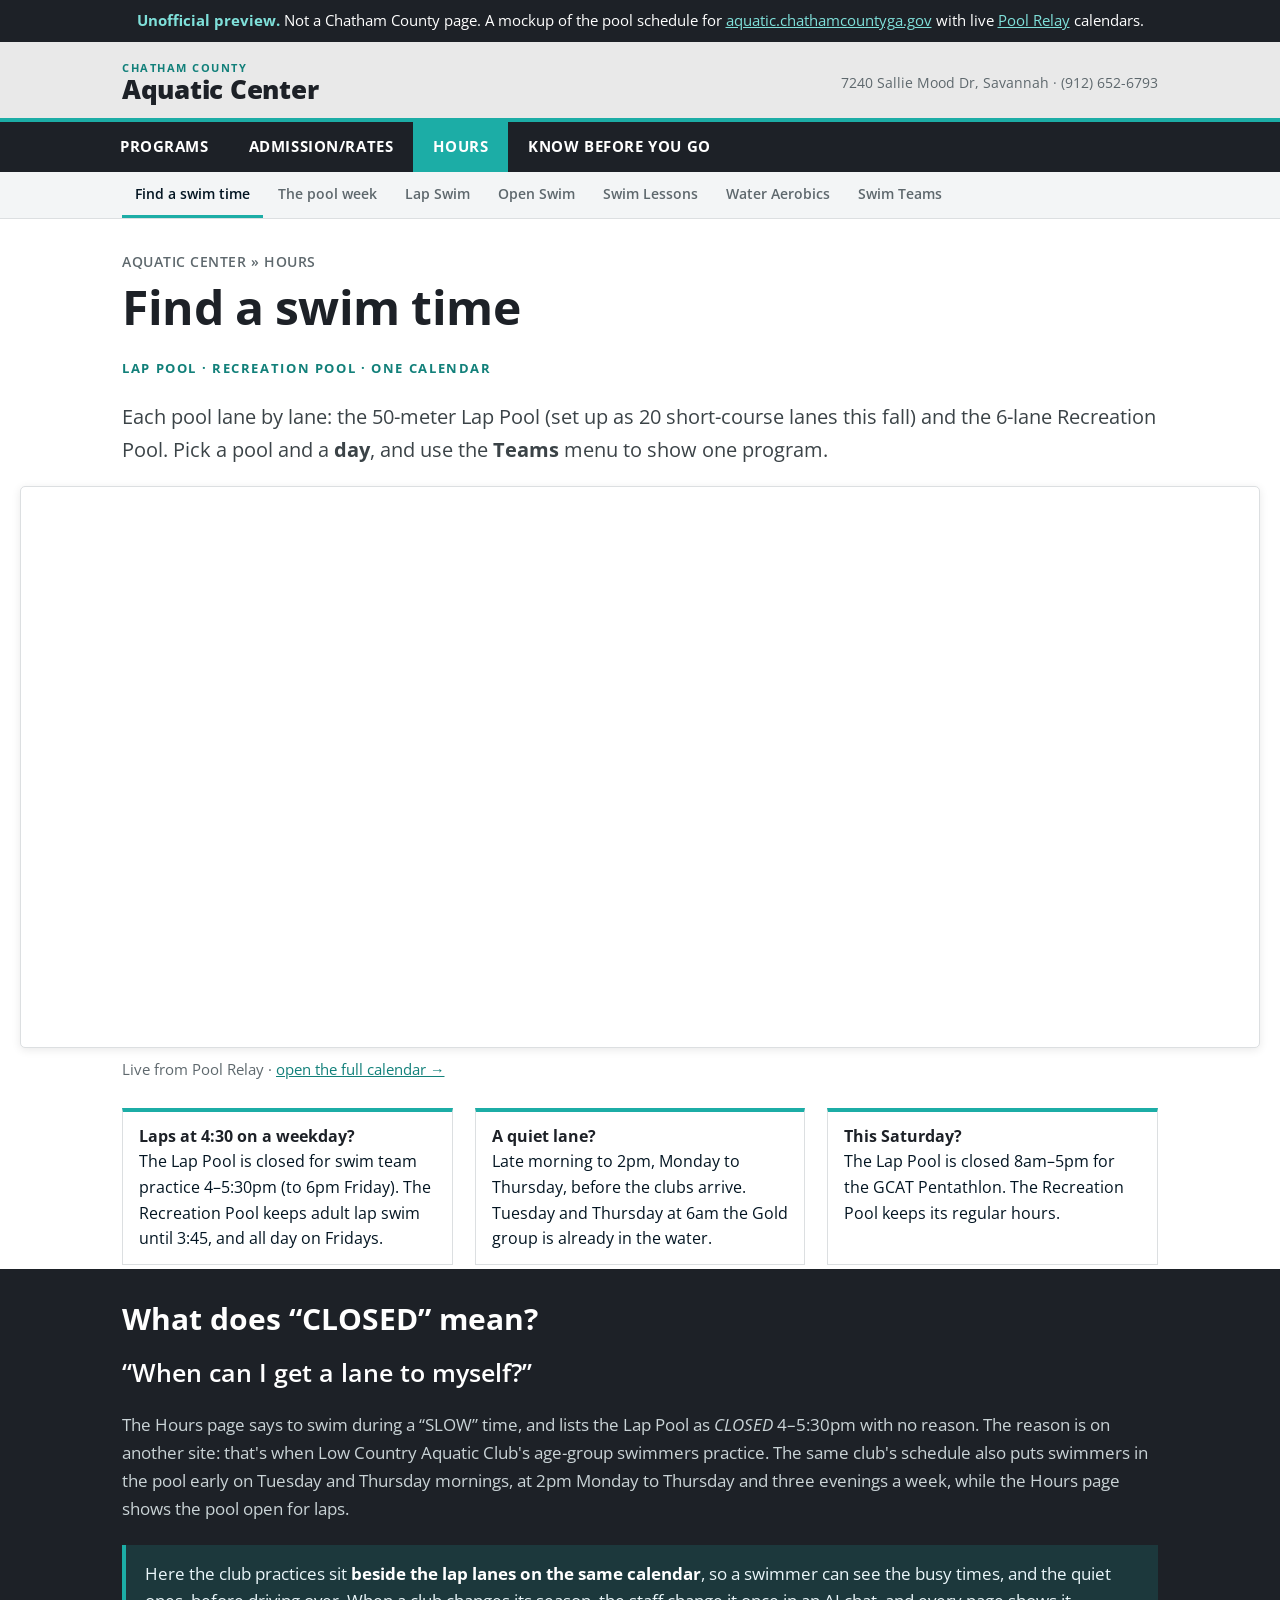
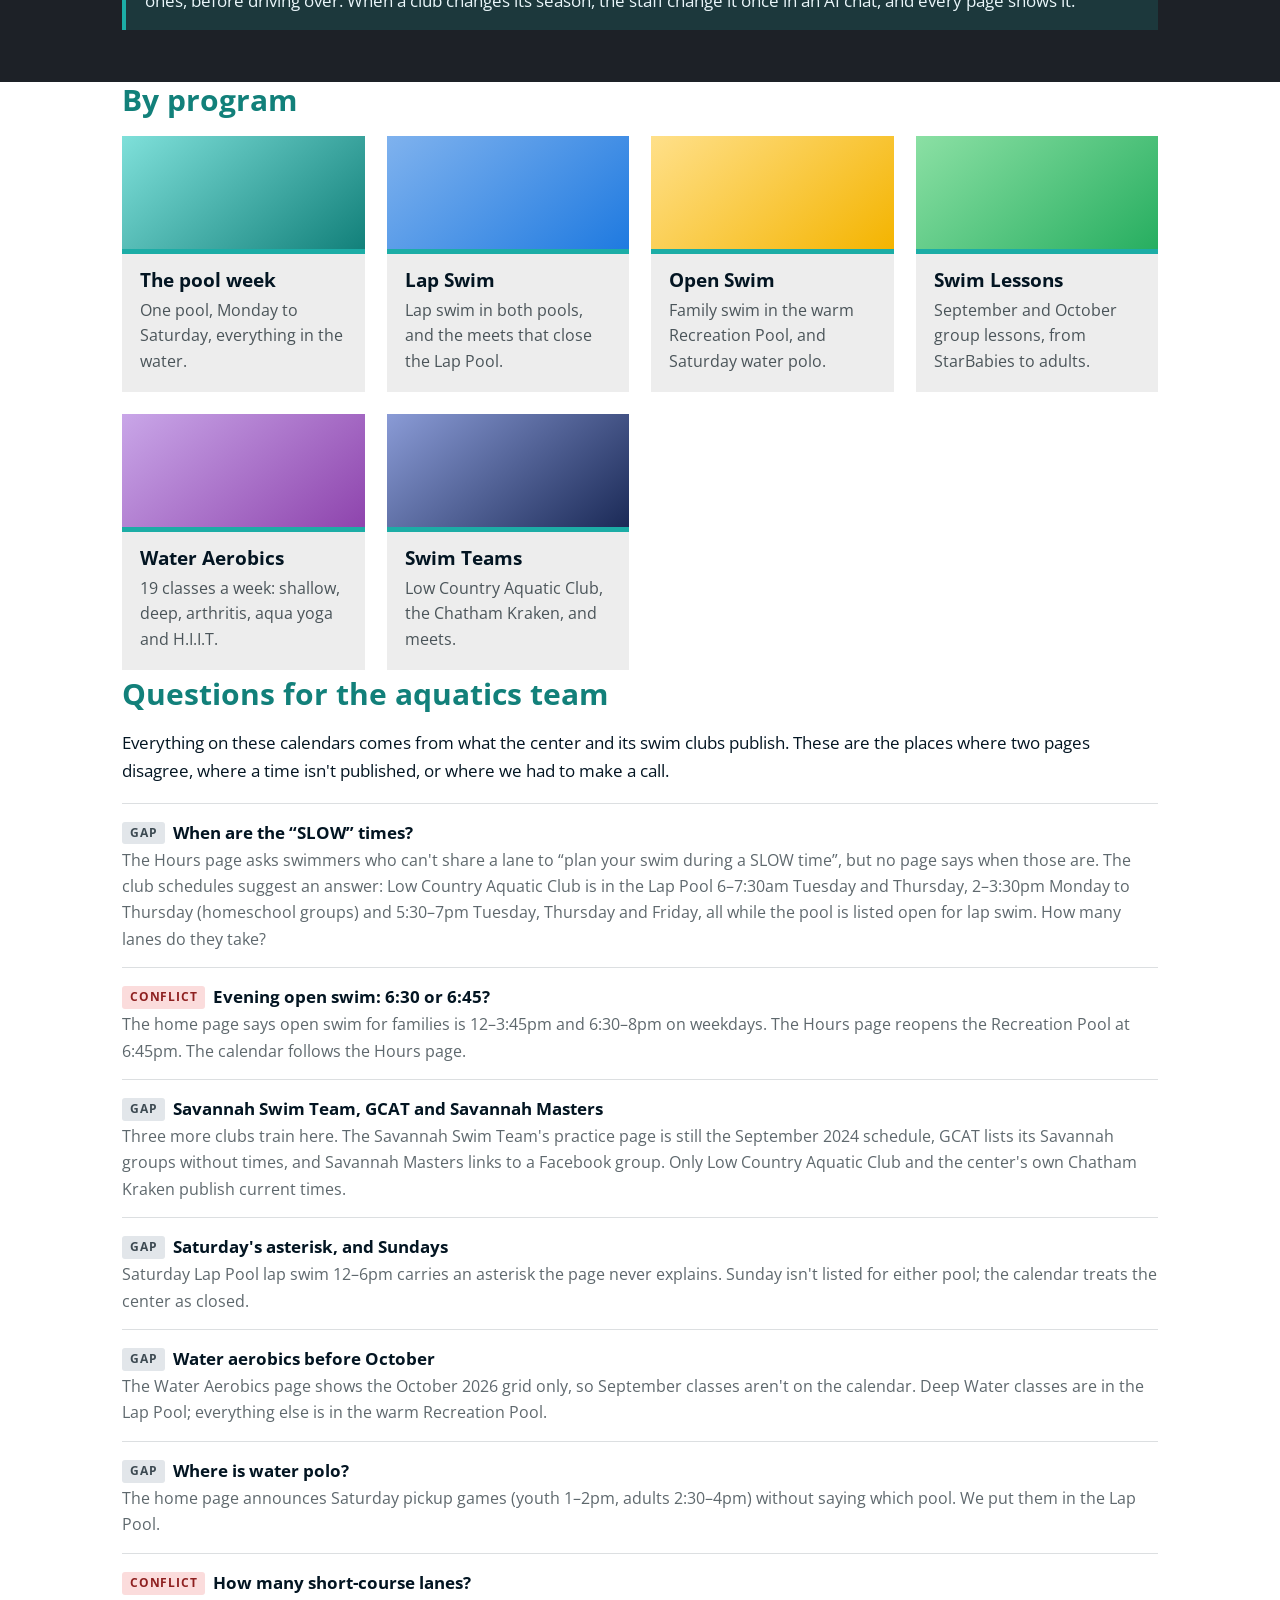
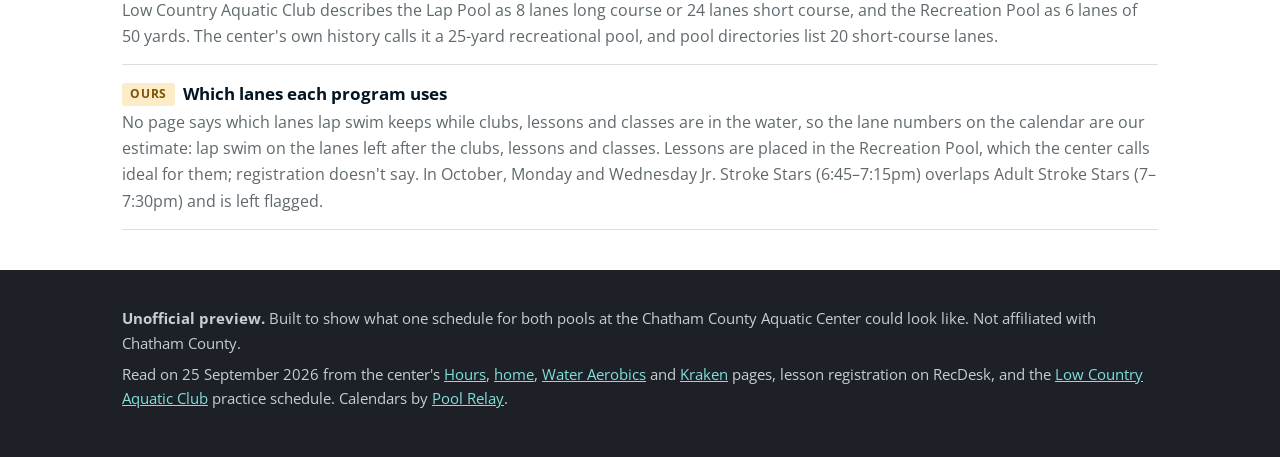
<file: index.html>
<!DOCTYPE html>
<!--
  UNOFFICIAL PREVIEW. Not a Chatham County website.
  Generated by build.py — edit that, not this file.
-->
<html lang="en">
<head>
<meta charset="utf-8">
<meta name="viewport" content="width=device-width, initial-scale=1">
<meta name="robots" content="noindex, nofollow">
<title>Find a swim time — Chatham County Aquatic Center (preview)</title>
<meta name="description" content="Both pools at the Chatham County Aquatic Center on one live calendar.">
<link rel="preconnect" href="https://fonts.googleapis.com">
<link rel="preconnect" href="https://fonts.gstatic.com" crossorigin>
<link href="https://fonts.googleapis.com/css2?family=Open+Sans:wght@400;600;700;800&display=swap" rel="stylesheet">
<link rel="stylesheet" href="style.css">
</head>
<body>

<div class="ribbon">
  <b>Unofficial preview.</b> Not a Chatham County page. A mockup of the pool schedule for
  <a href="https://aquatic.chathamcountyga.gov/" target="_blank" rel="noopener">aquatic.chathamcountyga.gov</a> with live
  <a href="https://www.poolrelay.com" target="_blank" rel="noopener">Pool&nbsp;Relay</a> calendars.
</div>

<header class="brandbar">
  <div class="wrap inner">
    <a class="mark" href="index.html"><span class="city">CHATHAM COUNTY</span>Aquatic Center</a>
    <div class="tel">7240 Sallie Mood Dr, Savannah &middot; (912) 652-6793</div>
  </div>
</header>

<nav class="main">
  <ul>
    <li><a href="https://aquatic.chathamcountyga.gov/Programs/SwimLessonsGroup" target="_blank" rel="noopener">Programs</a></li>
    <li><a href="https://aquatic.chathamcountyga.gov/Resources/AdmissionRates" target="_blank" rel="noopener">Admission/Rates</a></li>
    <li class="on"><a href="index.html">Hours</a></li>
    <li><a href="https://aquatic.chathamcountyga.gov/Resources/KnowBeforeYouGo" target="_blank" rel="noopener">Know Before You Go</a></li>
  </ul>
</nav>

<nav class="sub">
  <ul>
    <li class="on"><a href="index.html">Find a swim time</a></li>
    <li><a href="week.html">The pool week</a></li>
    <li><a href="lap-swim.html">Lap Swim</a></li>
    <li><a href="open-swim.html">Open Swim</a></li>
    <li><a href="swim-lessons.html">Swim Lessons</a></li>
    <li><a href="water-aerobics.html">Water Aerobics</a></li>
    <li><a href="swim-teams.html">Swim Teams</a></li>
  </ul>
</nav>

<section class="wrap hero">
  <div class="crumb">Aquatic Center &raquo; Hours</div>
  <h1>Find a swim time</h1>
  <p class="kicker">Lap Pool &middot; Recreation Pool &middot; one calendar</p>
  <p class="lead">Each pool lane by lane: the 50-meter Lap Pool (set up as 20 short-course lanes this fall)
  and the 6-lane Recreation Pool. Pick a pool and a
  <strong>day</strong>, and use the <strong>Teams</strong> menu to show one program.</p>

  <div class="cal short">
    <iframe width="100%" height="640" src="https://www.poolrelay.com/embed/8WBzX5PfGeJJPSB2chuumL"
            title="Chatham County Aquatic Center — both pools, one day" loading="lazy"></iframe>
  </div>
  <p class="capt">Live from Pool Relay &middot;
    <a href="https://www.poolrelay.com/v/8WBzX5PfGeJJPSB2chuumL" target="_blank" rel="noopener">open the full calendar &rarr;</a>
  </p>


  <div class="try">
    <div><b>Laps at 4:30 on a weekday?</b>The Lap Pool is closed for swim team practice 4&ndash;5:30pm (to
    6pm Friday). The Recreation Pool keeps adult lap swim until 3:45, and all day on Fridays.</div>
    <div><b>A quiet lane?</b>Late morning to 2pm, Monday to Thursday, before the clubs arrive.
    Tuesday and Thursday at 6am the Gold group is already in the water.</div>
    <div><b>This Saturday?</b>The Lap Pool is closed 8am&ndash;5pm for the GCAT Pentathlon. The Recreation
    Pool keeps its regular hours.</div>
  </div>
</section>

<div class="trail">
  <div class="wrap">
    <h2>What does &ldquo;CLOSED&rdquo; mean?</h2>
    <p class="q">&ldquo;When can I get a lane to myself?&rdquo;</p>
    <p>The Hours page says to swim during a &ldquo;SLOW&rdquo; time, and lists the Lap Pool as
    <i>CLOSED</i> 4&ndash;5:30pm with no reason. The reason is on another site: that's when Low Country
    Aquatic Club's age-group swimmers practice. The same club's schedule also puts swimmers in the pool
    early on Tuesday and Thursday mornings, at 2pm Monday to Thursday and three evenings a week, while the
    Hours page shows the pool open for laps.</p>
    <p class="answer">Here the club practices sit <b>beside the lap lanes on the same calendar</b>, so a
    swimmer can see the busy times, and the quiet ones, before driving over. When a club changes its
    season, the staff change it once in an AI chat, and every page shows it.</p>
  </div>
</div>

<section class="wrap">
  <h2>By program</h2>
  <div class="cards">
    <a class="card" href="week.html"><div class="pic loc"></div><div class="body">
      <h3>The pool week</h3><p>One pool, Monday to Saturday, everything in the water.</p></div></a>
    <a class="card" href="lap-swim.html"><div class="pic lap"></div><div class="body">
      <h3>Lap Swim</h3><p>Lap swim in both pools, and the meets that close the Lap Pool.</p></div></a>
    <a class="card" href="open-swim.html"><div class="pic open"></div><div class="body">
      <h3>Open Swim</h3><p>Family swim in the warm Recreation Pool, and Saturday water polo.</p></div></a>
    <a class="card" href="swim-lessons.html"><div class="pic les"></div><div class="body">
      <h3>Swim Lessons</h3><p>September and October group lessons, from StarBabies to adults.</p></div></a>
    <a class="card" href="water-aerobics.html"><div class="pic fit"></div><div class="body">
      <h3>Water Aerobics</h3><p>19 classes a week: shallow, deep, arthritis, aqua yoga and H.I.I.T.</p></div></a>
    <a class="card" href="swim-teams.html"><div class="pic team"></div><div class="body">
      <h3>Swim Teams</h3><p>Low Country Aquatic Club, the Chatham Kraken, and meets.</p></div></a>
  </div>
</section>

<section class="wrap">
  <h2>Questions for the aquatics team</h2>
  <p>Everything on these calendars comes from what the center and its swim clubs publish. These are the
  places where two pages disagree, where a time isn't published, or where we had to make a call.</p>

  <ul class="qa">
    <li>
      <div class="q"><span class="tag gap">Gap</span>When are the &ldquo;SLOW&rdquo; times?</div>
      <div class="a">The Hours page asks swimmers who can't share a lane to &ldquo;plan your swim during a
      SLOW time&rdquo;, but no page says when those are. The club schedules suggest an answer: Low Country
      Aquatic Club is in the Lap Pool 6&ndash;7:30am Tuesday and Thursday, 2&ndash;3:30pm Monday to Thursday
      (homeschool groups) and 5:30&ndash;7pm Tuesday, Thursday and Friday, all while the pool is listed open
      for lap swim. How many lanes do they take?</div>
    </li>
    <li>
      <div class="q"><span class="tag clash">Conflict</span>Evening open swim: 6:30 or 6:45?</div>
      <div class="a">The home page says open swim for families is 12&ndash;3:45pm and 6:30&ndash;8pm on
      weekdays. The Hours page reopens the Recreation Pool at 6:45pm. The calendar follows the Hours page.</div>
    </li>
    <li>
      <div class="q"><span class="tag gap">Gap</span>Savannah Swim Team, GCAT and Savannah Masters</div>
      <div class="a">Three more clubs train here. The Savannah Swim Team's practice page is still the
      September 2024 schedule, GCAT lists its Savannah groups without times, and Savannah Masters links to
      a Facebook group. Only Low Country Aquatic Club and the center's own Chatham Kraken publish current
      times.</div>
    </li>
    <li>
      <div class="q"><span class="tag gap">Gap</span>Saturday's asterisk, and Sundays</div>
      <div class="a">Saturday Lap Pool lap swim 12&ndash;6pm carries an asterisk the page never explains.
      Sunday isn't listed for either pool; the calendar treats the center as closed.</div>
    </li>
    <li>
      <div class="q"><span class="tag gap">Gap</span>Water aerobics before October</div>
      <div class="a">The Water Aerobics page shows the October 2026 grid only, so September classes aren't on
      the calendar. Deep Water classes are in the Lap Pool; everything else is in the warm Recreation Pool.</div>
    </li>
    <li>
      <div class="q"><span class="tag gap">Gap</span>Where is water polo?</div>
      <div class="a">The home page announces Saturday pickup games (youth 1&ndash;2pm, adults
      2:30&ndash;4pm) without saying which pool. We put them in the Lap Pool.</div>
    </li>
    <li>
      <div class="q"><span class="tag clash">Conflict</span>How many short-course lanes?</div>
      <div class="a">Low Country Aquatic Club describes the Lap Pool as 8 lanes long course or 24 lanes
      short course, and the Recreation Pool as 6 lanes of 50 yards. The center's own history calls it a
      25-yard recreational pool, and pool directories list 20 short-course lanes.</div>
    </li>
    <li>
      <div class="q"><span class="tag ours">Ours</span>Which lanes each program uses</div>
      <div class="a">No page says which lanes lap swim keeps while clubs, lessons and classes are in the
      water, so the lane numbers on the calendar are our estimate: lap swim on the lanes left after the clubs,
      lessons and classes. Lessons are
      placed in the Recreation Pool, which the center calls ideal for them; registration doesn't say. In
      October, Monday and Wednesday Jr. Stroke Stars (6:45&ndash;7:15pm) overlaps Adult Stroke Stars
      (7&ndash;7:30pm) and is left flagged.</div>
    </li>
  </ul>
</section>


<footer>
  <div class="wrap">
    <p><strong>Unofficial preview.</strong> Built to show what one schedule for both pools at the Chatham
    County Aquatic Center could look like. Not affiliated with Chatham County.</p>
    <p>Read on 25 September 2026 from the center's <a href="https://aquatic.chathamcountyga.gov/Resources/Hours" target="_blank" rel="noopener">Hours</a>,
    <a href="https://aquatic.chathamcountyga.gov/" target="_blank" rel="noopener">home</a>,
    <a href="https://aquatic.chathamcountyga.gov/Programs/WaterAerobics" target="_blank" rel="noopener">Water Aerobics</a> and
    <a href="https://aquatic.chathamcountyga.gov/Programs/Kraken" target="_blank" rel="noopener">Kraken</a> pages, lesson registration on
    RecDesk, and the <a href="https://www.swimlcac.com/swimteam" target="_blank" rel="noopener">Low Country
    Aquatic Club</a> practice schedule. Calendars by
    <a href="https://www.poolrelay.com" target="_blank" rel="noopener">Pool Relay</a>.</p>
  </div>
</footer>

</body>
</html>
</file>
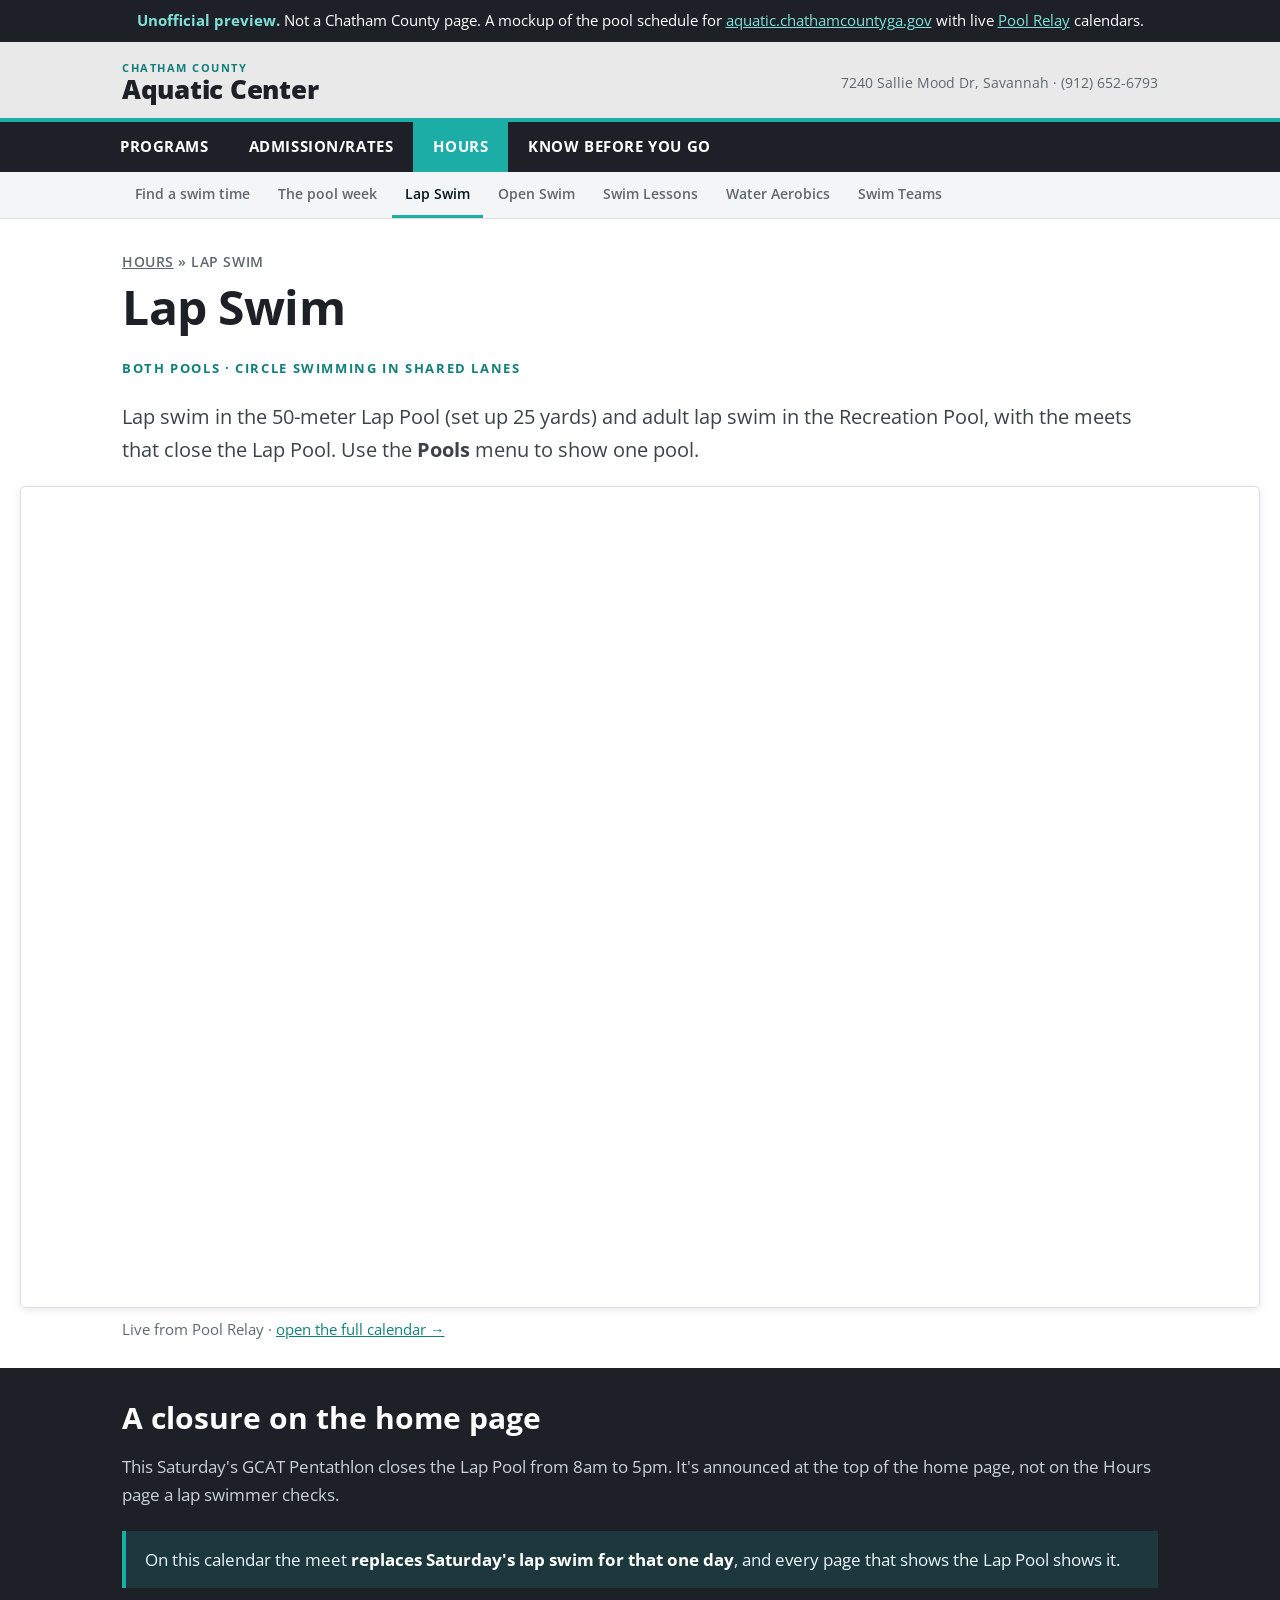
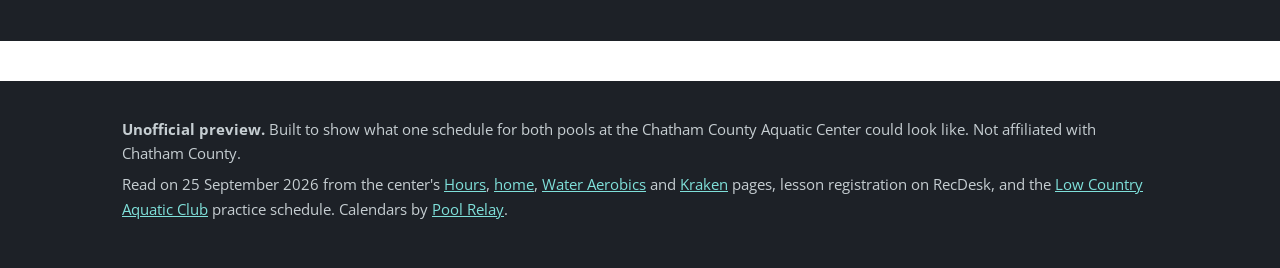
<file: lap-swim.html>
<!DOCTYPE html>
<!--
  UNOFFICIAL PREVIEW. Not a Chatham County website.
  Generated by build.py — edit that, not this file.
-->
<html lang="en">
<head>
<meta charset="utf-8">
<meta name="viewport" content="width=device-width, initial-scale=1">
<meta name="robots" content="noindex, nofollow">
<title>Lap Swim — Chatham County Aquatic Center (preview)</title>
<meta name="description" content="Lap swim in the Lap Pool and the Recreation Pool.">
<link rel="preconnect" href="https://fonts.googleapis.com">
<link rel="preconnect" href="https://fonts.gstatic.com" crossorigin>
<link href="https://fonts.googleapis.com/css2?family=Open+Sans:wght@400;600;700;800&display=swap" rel="stylesheet">
<link rel="stylesheet" href="style.css">
</head>
<body>

<div class="ribbon">
  <b>Unofficial preview.</b> Not a Chatham County page. A mockup of the pool schedule for
  <a href="https://aquatic.chathamcountyga.gov/" target="_blank" rel="noopener">aquatic.chathamcountyga.gov</a> with live
  <a href="https://www.poolrelay.com" target="_blank" rel="noopener">Pool&nbsp;Relay</a> calendars.
</div>

<header class="brandbar">
  <div class="wrap inner">
    <a class="mark" href="index.html"><span class="city">CHATHAM COUNTY</span>Aquatic Center</a>
    <div class="tel">7240 Sallie Mood Dr, Savannah &middot; (912) 652-6793</div>
  </div>
</header>

<nav class="main">
  <ul>
    <li><a href="https://aquatic.chathamcountyga.gov/Programs/SwimLessonsGroup" target="_blank" rel="noopener">Programs</a></li>
    <li><a href="https://aquatic.chathamcountyga.gov/Resources/AdmissionRates" target="_blank" rel="noopener">Admission/Rates</a></li>
    <li class="on"><a href="index.html">Hours</a></li>
    <li><a href="https://aquatic.chathamcountyga.gov/Resources/KnowBeforeYouGo" target="_blank" rel="noopener">Know Before You Go</a></li>
  </ul>
</nav>

<nav class="sub">
  <ul>
    <li><a href="index.html">Find a swim time</a></li>
    <li><a href="week.html">The pool week</a></li>
    <li class="on"><a href="lap-swim.html">Lap Swim</a></li>
    <li><a href="open-swim.html">Open Swim</a></li>
    <li><a href="swim-lessons.html">Swim Lessons</a></li>
    <li><a href="water-aerobics.html">Water Aerobics</a></li>
    <li><a href="swim-teams.html">Swim Teams</a></li>
  </ul>
</nav>

<section class="wrap hero">
  <div class="crumb"><a href="index.html">Hours</a> &raquo; Lap Swim</div>
  <h1>Lap Swim</h1>
  <p class="kicker">Both pools &middot; circle swimming in shared lanes</p>
  <p class="lead">Lap swim in the 50-meter Lap Pool (set up 25 yards) and adult lap swim in the
  Recreation Pool, with the meets that close the Lap Pool. Use the <strong>Pools</strong> menu to show
  one pool.</p>

  <div class="cal tall">
    <iframe width="100%" height="640" src="https://www.poolrelay.com/embed/6zQTQzGiPiJDozzD145fnY"
            title="Chatham County Aquatic Center — lap swim" loading="lazy"></iframe>
  </div>
  <p class="capt">Live from Pool Relay &middot;
    <a href="https://www.poolrelay.com/v/6zQTQzGiPiJDozzD145fnY" target="_blank" rel="noopener">open the full calendar &rarr;</a>
  </p>

</section>

<div class="trail">
  <div class="wrap">
    <h2>A closure on the home page</h2>
    <p>This Saturday's GCAT Pentathlon closes the Lap Pool from 8am to 5pm. It's announced at the top of
    the home page, not on the Hours page a lap swimmer checks.</p>
    <p class="answer">On this calendar the meet <b>replaces Saturday's lap swim for that one day</b>, and
    every page that shows the Lap Pool shows it.</p>
  </div>
</div>


<footer>
  <div class="wrap">
    <p><strong>Unofficial preview.</strong> Built to show what one schedule for both pools at the Chatham
    County Aquatic Center could look like. Not affiliated with Chatham County.</p>
    <p>Read on 25 September 2026 from the center's <a href="https://aquatic.chathamcountyga.gov/Resources/Hours" target="_blank" rel="noopener">Hours</a>,
    <a href="https://aquatic.chathamcountyga.gov/" target="_blank" rel="noopener">home</a>,
    <a href="https://aquatic.chathamcountyga.gov/Programs/WaterAerobics" target="_blank" rel="noopener">Water Aerobics</a> and
    <a href="https://aquatic.chathamcountyga.gov/Programs/Kraken" target="_blank" rel="noopener">Kraken</a> pages, lesson registration on
    RecDesk, and the <a href="https://www.swimlcac.com/swimteam" target="_blank" rel="noopener">Low Country
    Aquatic Club</a> practice schedule. Calendars by
    <a href="https://www.poolrelay.com" target="_blank" rel="noopener">Pool Relay</a>.</p>
  </div>
</footer>

</body>
</html>
</file>
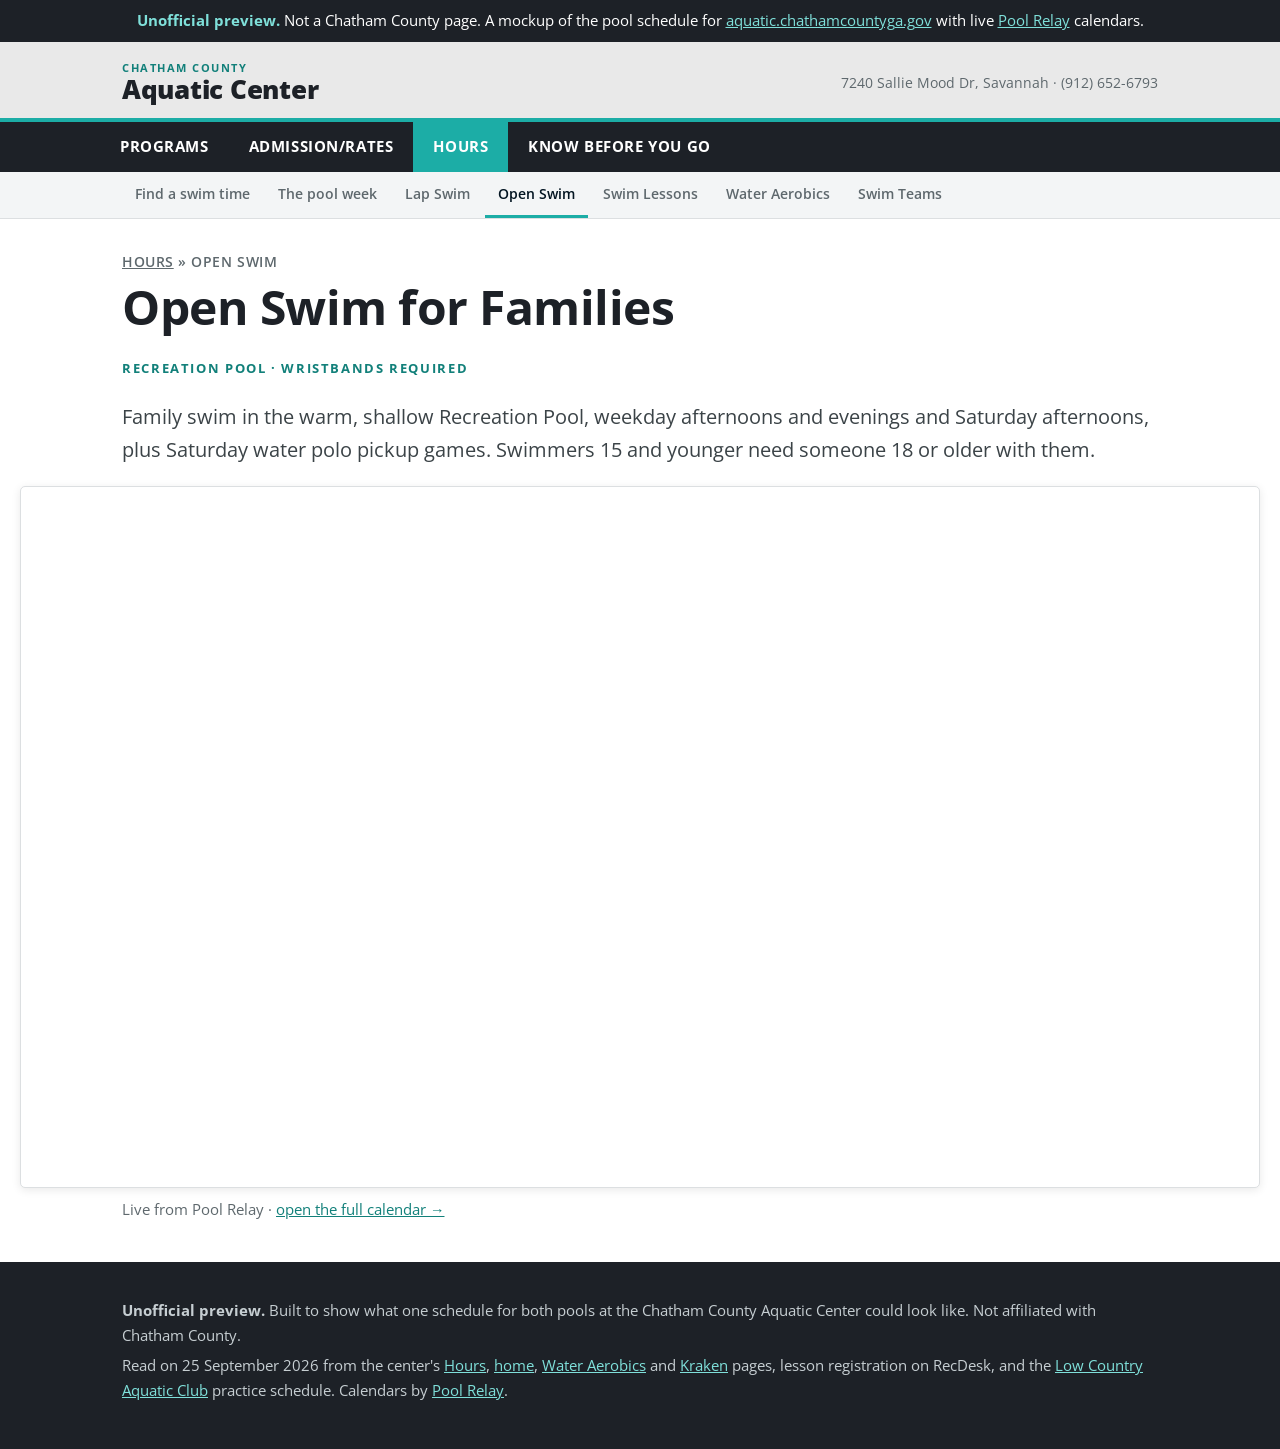
<file: open-swim.html>
<!DOCTYPE html>
<!--
  UNOFFICIAL PREVIEW. Not a Chatham County website.
  Generated by build.py — edit that, not this file.
-->
<html lang="en">
<head>
<meta charset="utf-8">
<meta name="viewport" content="width=device-width, initial-scale=1">
<meta name="robots" content="noindex, nofollow">
<title>Open Swim — Chatham County Aquatic Center (preview)</title>
<meta name="description" content="Family open swim and water polo pickup.">
<link rel="preconnect" href="https://fonts.googleapis.com">
<link rel="preconnect" href="https://fonts.gstatic.com" crossorigin>
<link href="https://fonts.googleapis.com/css2?family=Open+Sans:wght@400;600;700;800&display=swap" rel="stylesheet">
<link rel="stylesheet" href="style.css">
</head>
<body>

<div class="ribbon">
  <b>Unofficial preview.</b> Not a Chatham County page. A mockup of the pool schedule for
  <a href="https://aquatic.chathamcountyga.gov/" target="_blank" rel="noopener">aquatic.chathamcountyga.gov</a> with live
  <a href="https://www.poolrelay.com" target="_blank" rel="noopener">Pool&nbsp;Relay</a> calendars.
</div>

<header class="brandbar">
  <div class="wrap inner">
    <a class="mark" href="index.html"><span class="city">CHATHAM COUNTY</span>Aquatic Center</a>
    <div class="tel">7240 Sallie Mood Dr, Savannah &middot; (912) 652-6793</div>
  </div>
</header>

<nav class="main">
  <ul>
    <li><a href="https://aquatic.chathamcountyga.gov/Programs/SwimLessonsGroup" target="_blank" rel="noopener">Programs</a></li>
    <li><a href="https://aquatic.chathamcountyga.gov/Resources/AdmissionRates" target="_blank" rel="noopener">Admission/Rates</a></li>
    <li class="on"><a href="index.html">Hours</a></li>
    <li><a href="https://aquatic.chathamcountyga.gov/Resources/KnowBeforeYouGo" target="_blank" rel="noopener">Know Before You Go</a></li>
  </ul>
</nav>

<nav class="sub">
  <ul>
    <li><a href="index.html">Find a swim time</a></li>
    <li><a href="week.html">The pool week</a></li>
    <li><a href="lap-swim.html">Lap Swim</a></li>
    <li class="on"><a href="open-swim.html">Open Swim</a></li>
    <li><a href="swim-lessons.html">Swim Lessons</a></li>
    <li><a href="water-aerobics.html">Water Aerobics</a></li>
    <li><a href="swim-teams.html">Swim Teams</a></li>
  </ul>
</nav>

<section class="wrap hero">
  <div class="crumb"><a href="index.html">Hours</a> &raquo; Open Swim</div>
  <h1>Open Swim for Families</h1>
  <p class="kicker">Recreation Pool &middot; wristbands required</p>
  <p class="lead">Family swim in the warm, shallow Recreation Pool, weekday afternoons and evenings and
  Saturday afternoons, plus Saturday water polo pickup games. Swimmers 15 and younger need someone 18 or
  older with them.</p>

  <div class="cal ">
    <iframe width="100%" height="640" src="https://www.poolrelay.com/embed/iZNfkEIdBqtovLPzM2QenD"
            title="Chatham County Aquatic Center — open swim" loading="lazy"></iframe>
  </div>
  <p class="capt">Live from Pool Relay &middot;
    <a href="https://www.poolrelay.com/v/iZNfkEIdBqtovLPzM2QenD" target="_blank" rel="noopener">open the full calendar &rarr;</a>
  </p>

</section>


<footer>
  <div class="wrap">
    <p><strong>Unofficial preview.</strong> Built to show what one schedule for both pools at the Chatham
    County Aquatic Center could look like. Not affiliated with Chatham County.</p>
    <p>Read on 25 September 2026 from the center's <a href="https://aquatic.chathamcountyga.gov/Resources/Hours" target="_blank" rel="noopener">Hours</a>,
    <a href="https://aquatic.chathamcountyga.gov/" target="_blank" rel="noopener">home</a>,
    <a href="https://aquatic.chathamcountyga.gov/Programs/WaterAerobics" target="_blank" rel="noopener">Water Aerobics</a> and
    <a href="https://aquatic.chathamcountyga.gov/Programs/Kraken" target="_blank" rel="noopener">Kraken</a> pages, lesson registration on
    RecDesk, and the <a href="https://www.swimlcac.com/swimteam" target="_blank" rel="noopener">Low Country
    Aquatic Club</a> practice schedule. Calendars by
    <a href="https://www.poolrelay.com" target="_blank" rel="noopener">Pool Relay</a>.</p>
  </div>
</footer>

</body>
</html>
</file>
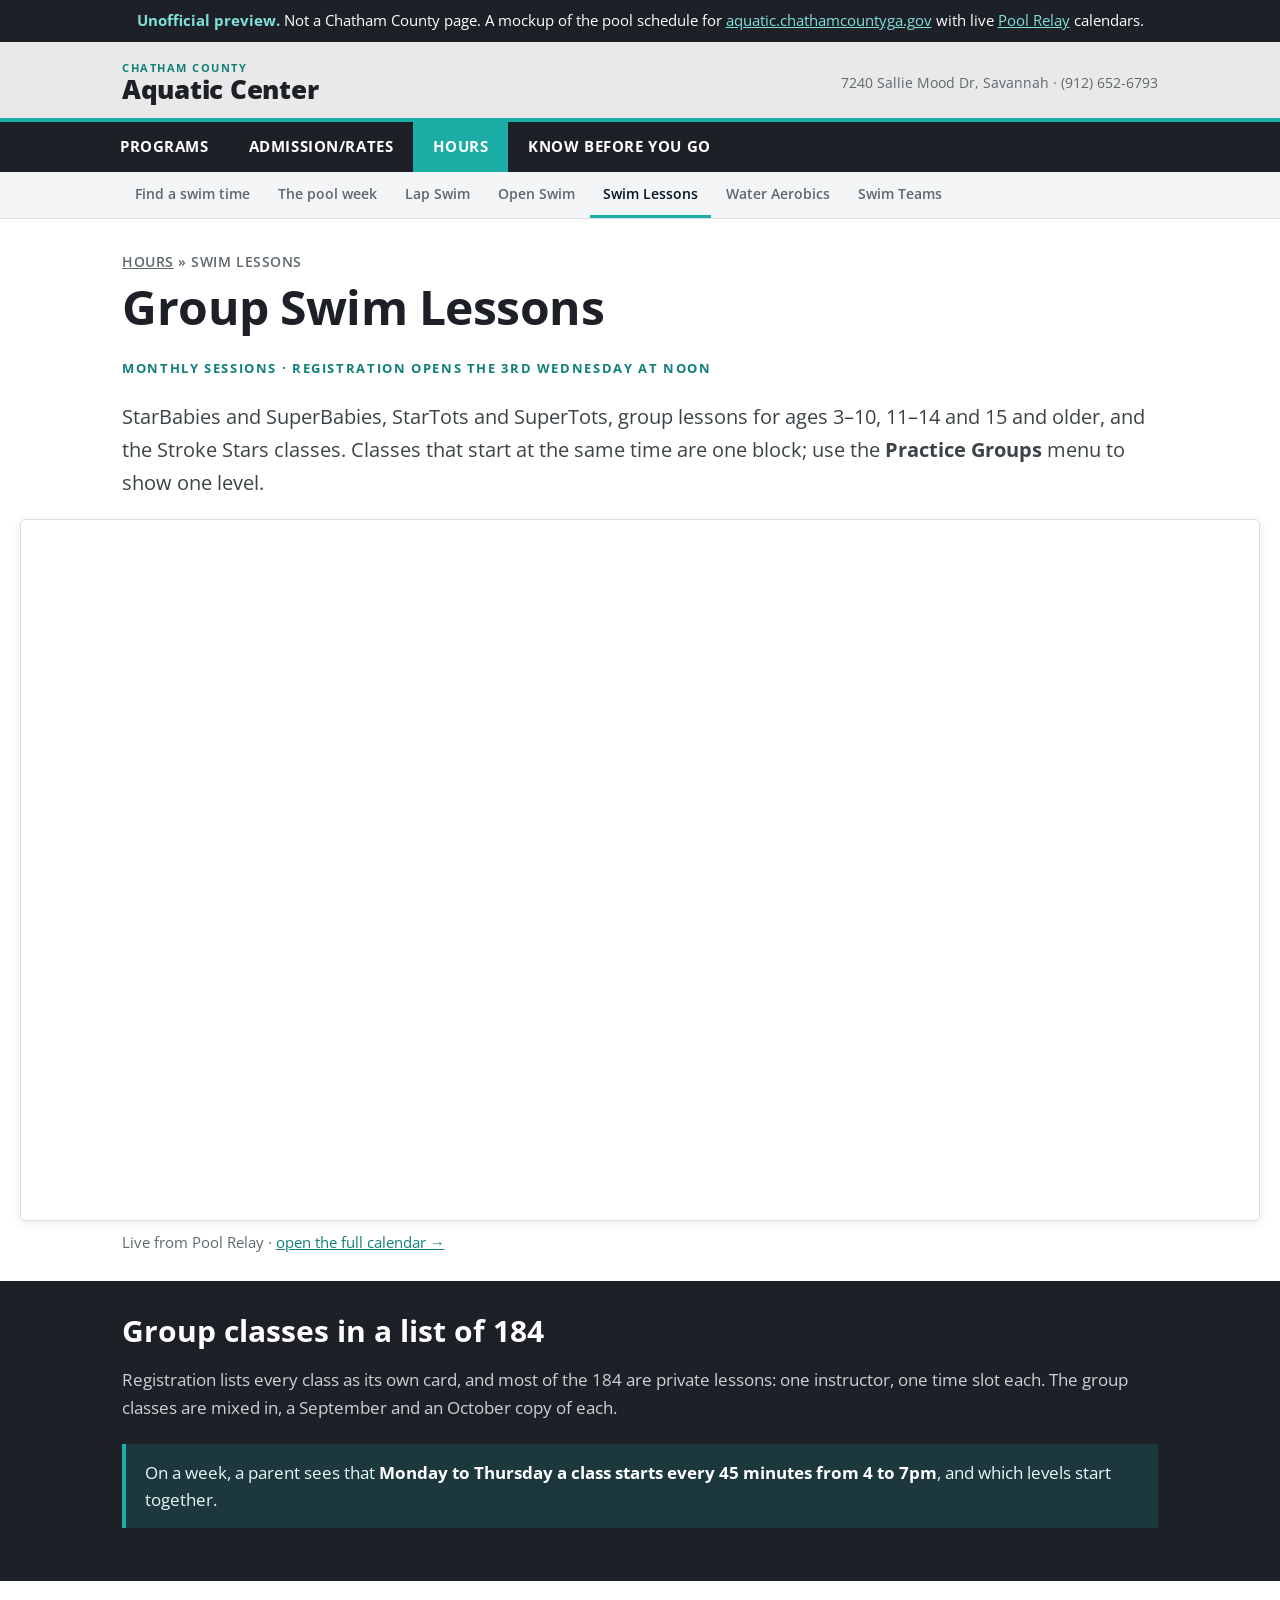
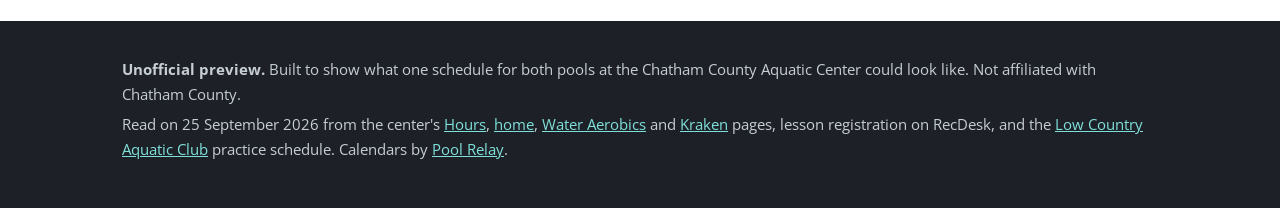
<file: swim-lessons.html>
<!DOCTYPE html>
<!--
  UNOFFICIAL PREVIEW. Not a Chatham County website.
  Generated by build.py — edit that, not this file.
-->
<html lang="en">
<head>
<meta charset="utf-8">
<meta name="viewport" content="width=device-width, initial-scale=1">
<meta name="robots" content="noindex, nofollow">
<title>Swim Lessons — Chatham County Aquatic Center (preview)</title>
<meta name="description" content="Group swim lessons by level.">
<link rel="preconnect" href="https://fonts.googleapis.com">
<link rel="preconnect" href="https://fonts.gstatic.com" crossorigin>
<link href="https://fonts.googleapis.com/css2?family=Open+Sans:wght@400;600;700;800&display=swap" rel="stylesheet">
<link rel="stylesheet" href="style.css">
</head>
<body>

<div class="ribbon">
  <b>Unofficial preview.</b> Not a Chatham County page. A mockup of the pool schedule for
  <a href="https://aquatic.chathamcountyga.gov/" target="_blank" rel="noopener">aquatic.chathamcountyga.gov</a> with live
  <a href="https://www.poolrelay.com" target="_blank" rel="noopener">Pool&nbsp;Relay</a> calendars.
</div>

<header class="brandbar">
  <div class="wrap inner">
    <a class="mark" href="index.html"><span class="city">CHATHAM COUNTY</span>Aquatic Center</a>
    <div class="tel">7240 Sallie Mood Dr, Savannah &middot; (912) 652-6793</div>
  </div>
</header>

<nav class="main">
  <ul>
    <li><a href="https://aquatic.chathamcountyga.gov/Programs/SwimLessonsGroup" target="_blank" rel="noopener">Programs</a></li>
    <li><a href="https://aquatic.chathamcountyga.gov/Resources/AdmissionRates" target="_blank" rel="noopener">Admission/Rates</a></li>
    <li class="on"><a href="index.html">Hours</a></li>
    <li><a href="https://aquatic.chathamcountyga.gov/Resources/KnowBeforeYouGo" target="_blank" rel="noopener">Know Before You Go</a></li>
  </ul>
</nav>

<nav class="sub">
  <ul>
    <li><a href="index.html">Find a swim time</a></li>
    <li><a href="week.html">The pool week</a></li>
    <li><a href="lap-swim.html">Lap Swim</a></li>
    <li><a href="open-swim.html">Open Swim</a></li>
    <li class="on"><a href="swim-lessons.html">Swim Lessons</a></li>
    <li><a href="water-aerobics.html">Water Aerobics</a></li>
    <li><a href="swim-teams.html">Swim Teams</a></li>
  </ul>
</nav>

<section class="wrap hero">
  <div class="crumb"><a href="index.html">Hours</a> &raquo; Swim Lessons</div>
  <h1>Group Swim Lessons</h1>
  <p class="kicker">Monthly sessions &middot; registration opens the 3rd Wednesday at noon</p>
  <p class="lead">StarBabies and SuperBabies, StarTots and SuperTots, group lessons for ages 3&ndash;10,
  11&ndash;14 and 15 and older, and the Stroke Stars classes. Classes that start at the same time are one
  block; use the <strong>Practice Groups</strong> menu to show one level.</p>

  <div class="cal ">
    <iframe width="100%" height="640" src="https://www.poolrelay.com/embed/mnHnXReBBoGwMDzFfExuxx"
            title="Chatham County Aquatic Center — swim lessons" loading="lazy"></iframe>
  </div>
  <p class="capt">Live from Pool Relay &middot;
    <a href="https://www.poolrelay.com/v/mnHnXReBBoGwMDzFfExuxx" target="_blank" rel="noopener">open the full calendar &rarr;</a>
  </p>

</section>

<div class="trail">
  <div class="wrap">
    <h2>Group classes in a list of 184</h2>
    <p>Registration lists every class as its own card, and most of the 184 are private lessons: one
    instructor, one time slot each. The group classes are mixed in, a September and an October copy of
    each.</p>
    <p class="answer">On a week, a parent sees that <b>Monday to Thursday a class starts every 45 minutes
    from 4 to 7pm</b>, and which levels start together.</p>
  </div>
</div>


<footer>
  <div class="wrap">
    <p><strong>Unofficial preview.</strong> Built to show what one schedule for both pools at the Chatham
    County Aquatic Center could look like. Not affiliated with Chatham County.</p>
    <p>Read on 25 September 2026 from the center's <a href="https://aquatic.chathamcountyga.gov/Resources/Hours" target="_blank" rel="noopener">Hours</a>,
    <a href="https://aquatic.chathamcountyga.gov/" target="_blank" rel="noopener">home</a>,
    <a href="https://aquatic.chathamcountyga.gov/Programs/WaterAerobics" target="_blank" rel="noopener">Water Aerobics</a> and
    <a href="https://aquatic.chathamcountyga.gov/Programs/Kraken" target="_blank" rel="noopener">Kraken</a> pages, lesson registration on
    RecDesk, and the <a href="https://www.swimlcac.com/swimteam" target="_blank" rel="noopener">Low Country
    Aquatic Club</a> practice schedule. Calendars by
    <a href="https://www.poolrelay.com" target="_blank" rel="noopener">Pool Relay</a>.</p>
  </div>
</footer>

</body>
</html>
</file>
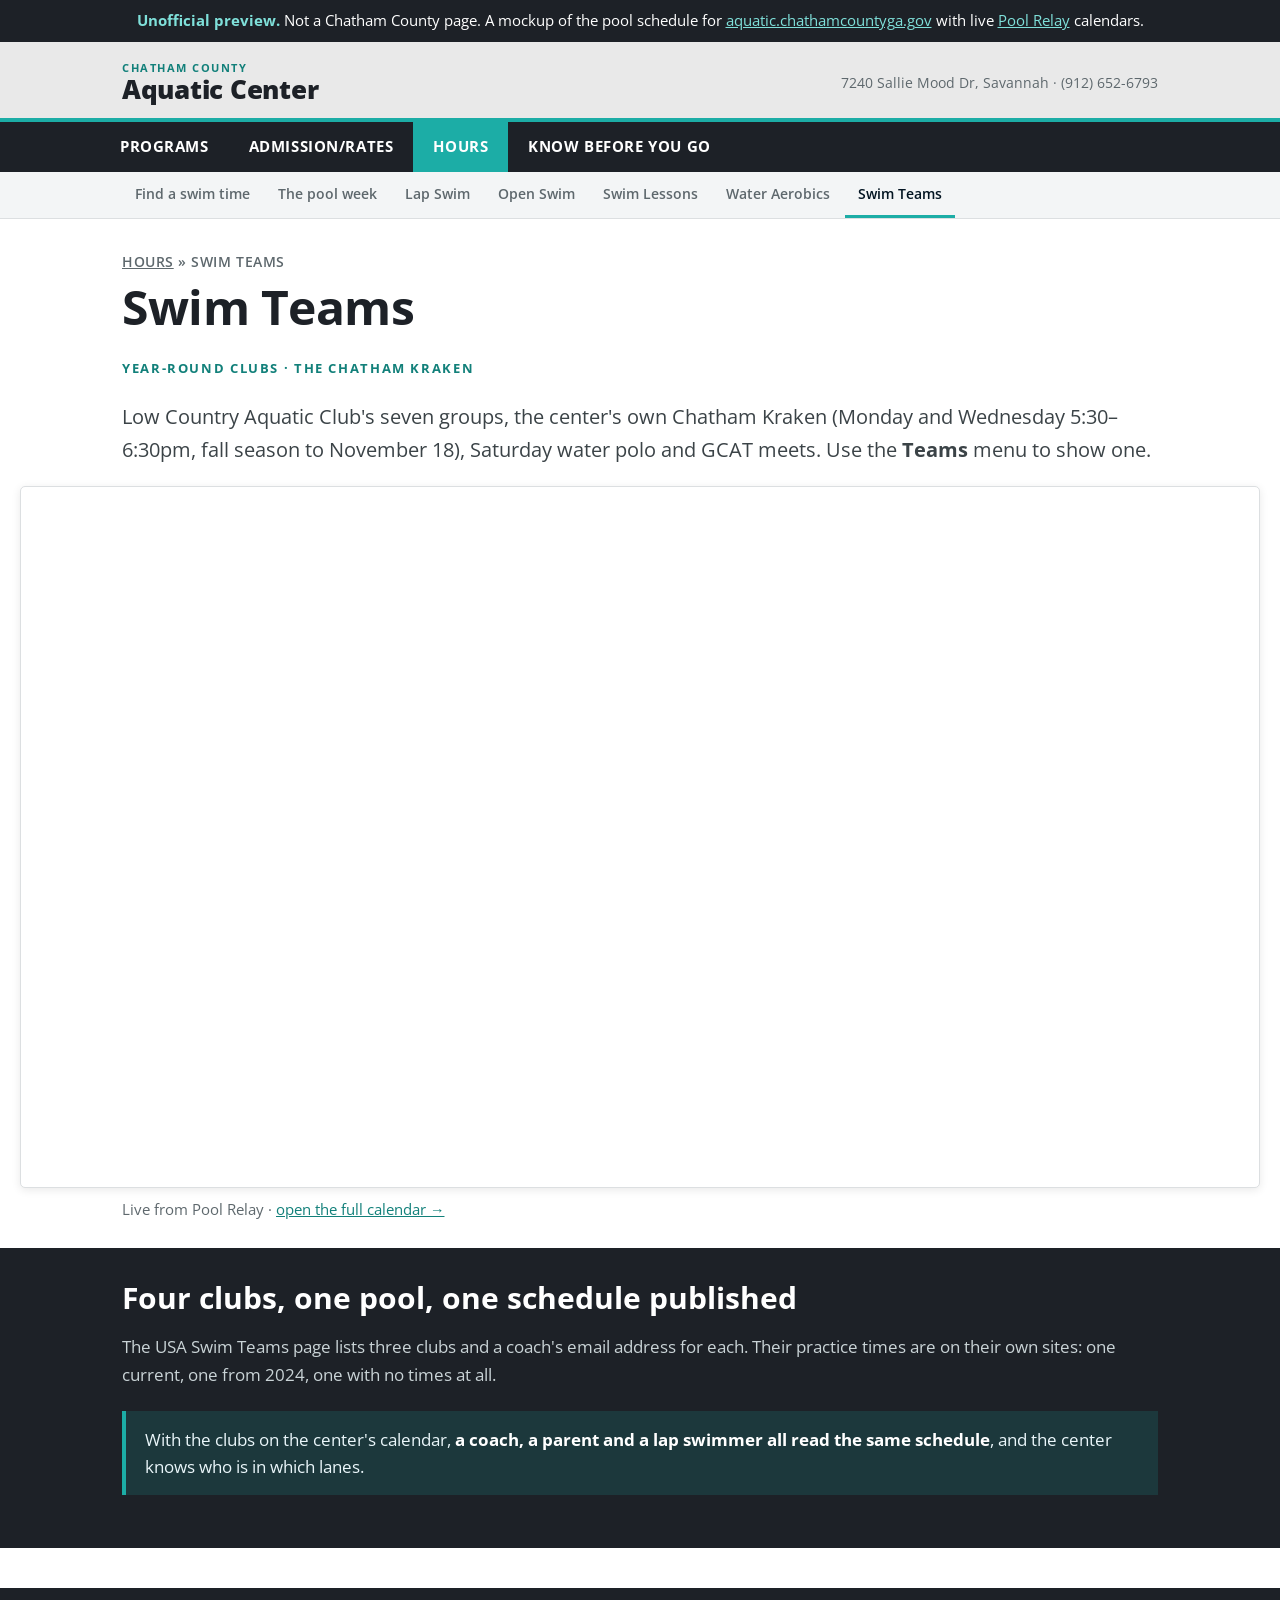
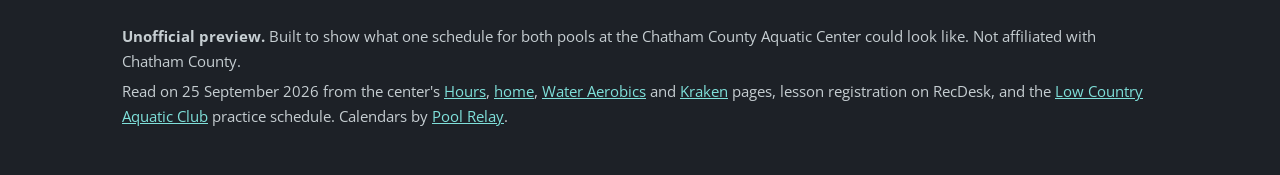
<file: swim-teams.html>
<!DOCTYPE html>
<!--
  UNOFFICIAL PREVIEW. Not a Chatham County website.
  Generated by build.py — edit that, not this file.
-->
<html lang="en">
<head>
<meta charset="utf-8">
<meta name="viewport" content="width=device-width, initial-scale=1">
<meta name="robots" content="noindex, nofollow">
<title>Swim Teams — Chatham County Aquatic Center (preview)</title>
<meta name="description" content="Swim club practice, the Chatham Kraken and meets.">
<link rel="preconnect" href="https://fonts.googleapis.com">
<link rel="preconnect" href="https://fonts.gstatic.com" crossorigin>
<link href="https://fonts.googleapis.com/css2?family=Open+Sans:wght@400;600;700;800&display=swap" rel="stylesheet">
<link rel="stylesheet" href="style.css">
</head>
<body>

<div class="ribbon">
  <b>Unofficial preview.</b> Not a Chatham County page. A mockup of the pool schedule for
  <a href="https://aquatic.chathamcountyga.gov/" target="_blank" rel="noopener">aquatic.chathamcountyga.gov</a> with live
  <a href="https://www.poolrelay.com" target="_blank" rel="noopener">Pool&nbsp;Relay</a> calendars.
</div>

<header class="brandbar">
  <div class="wrap inner">
    <a class="mark" href="index.html"><span class="city">CHATHAM COUNTY</span>Aquatic Center</a>
    <div class="tel">7240 Sallie Mood Dr, Savannah &middot; (912) 652-6793</div>
  </div>
</header>

<nav class="main">
  <ul>
    <li><a href="https://aquatic.chathamcountyga.gov/Programs/SwimLessonsGroup" target="_blank" rel="noopener">Programs</a></li>
    <li><a href="https://aquatic.chathamcountyga.gov/Resources/AdmissionRates" target="_blank" rel="noopener">Admission/Rates</a></li>
    <li class="on"><a href="index.html">Hours</a></li>
    <li><a href="https://aquatic.chathamcountyga.gov/Resources/KnowBeforeYouGo" target="_blank" rel="noopener">Know Before You Go</a></li>
  </ul>
</nav>

<nav class="sub">
  <ul>
    <li><a href="index.html">Find a swim time</a></li>
    <li><a href="week.html">The pool week</a></li>
    <li><a href="lap-swim.html">Lap Swim</a></li>
    <li><a href="open-swim.html">Open Swim</a></li>
    <li><a href="swim-lessons.html">Swim Lessons</a></li>
    <li><a href="water-aerobics.html">Water Aerobics</a></li>
    <li class="on"><a href="swim-teams.html">Swim Teams</a></li>
  </ul>
</nav>

<section class="wrap hero">
  <div class="crumb"><a href="index.html">Hours</a> &raquo; Swim Teams</div>
  <h1>Swim Teams</h1>
  <p class="kicker">Year-round clubs &middot; the Chatham Kraken</p>
  <p class="lead">Low Country Aquatic Club's seven groups, the center's own Chatham Kraken (Monday and
  Wednesday 5:30&ndash;6:30pm, fall season to November 18), Saturday water polo and GCAT meets. Use the
  <strong>Teams</strong> menu to show one.</p>

  <div class="cal ">
    <iframe width="100%" height="640" src="https://www.poolrelay.com/embed/BvBdRnqNVFYAaFbSTwo8WB"
            title="Chatham County Aquatic Center — swim teams" loading="lazy"></iframe>
  </div>
  <p class="capt">Live from Pool Relay &middot;
    <a href="https://www.poolrelay.com/v/BvBdRnqNVFYAaFbSTwo8WB" target="_blank" rel="noopener">open the full calendar &rarr;</a>
  </p>

</section>

<div class="trail">
  <div class="wrap">
    <h2>Four clubs, one pool, one schedule published</h2>
    <p>The USA Swim Teams page lists three clubs and a coach's email address for each. Their practice
    times are on their own sites: one current, one from 2024, one with no times at all.</p>
    <p class="answer">With the clubs on the center's calendar, <b>a coach, a parent and a lap swimmer all
    read the same schedule</b>, and the center knows who is in which lanes.</p>
  </div>
</div>


<footer>
  <div class="wrap">
    <p><strong>Unofficial preview.</strong> Built to show what one schedule for both pools at the Chatham
    County Aquatic Center could look like. Not affiliated with Chatham County.</p>
    <p>Read on 25 September 2026 from the center's <a href="https://aquatic.chathamcountyga.gov/Resources/Hours" target="_blank" rel="noopener">Hours</a>,
    <a href="https://aquatic.chathamcountyga.gov/" target="_blank" rel="noopener">home</a>,
    <a href="https://aquatic.chathamcountyga.gov/Programs/WaterAerobics" target="_blank" rel="noopener">Water Aerobics</a> and
    <a href="https://aquatic.chathamcountyga.gov/Programs/Kraken" target="_blank" rel="noopener">Kraken</a> pages, lesson registration on
    RecDesk, and the <a href="https://www.swimlcac.com/swimteam" target="_blank" rel="noopener">Low Country
    Aquatic Club</a> practice schedule. Calendars by
    <a href="https://www.poolrelay.com" target="_blank" rel="noopener">Pool Relay</a>.</p>
  </div>
</footer>

</body>
</html>
</file>
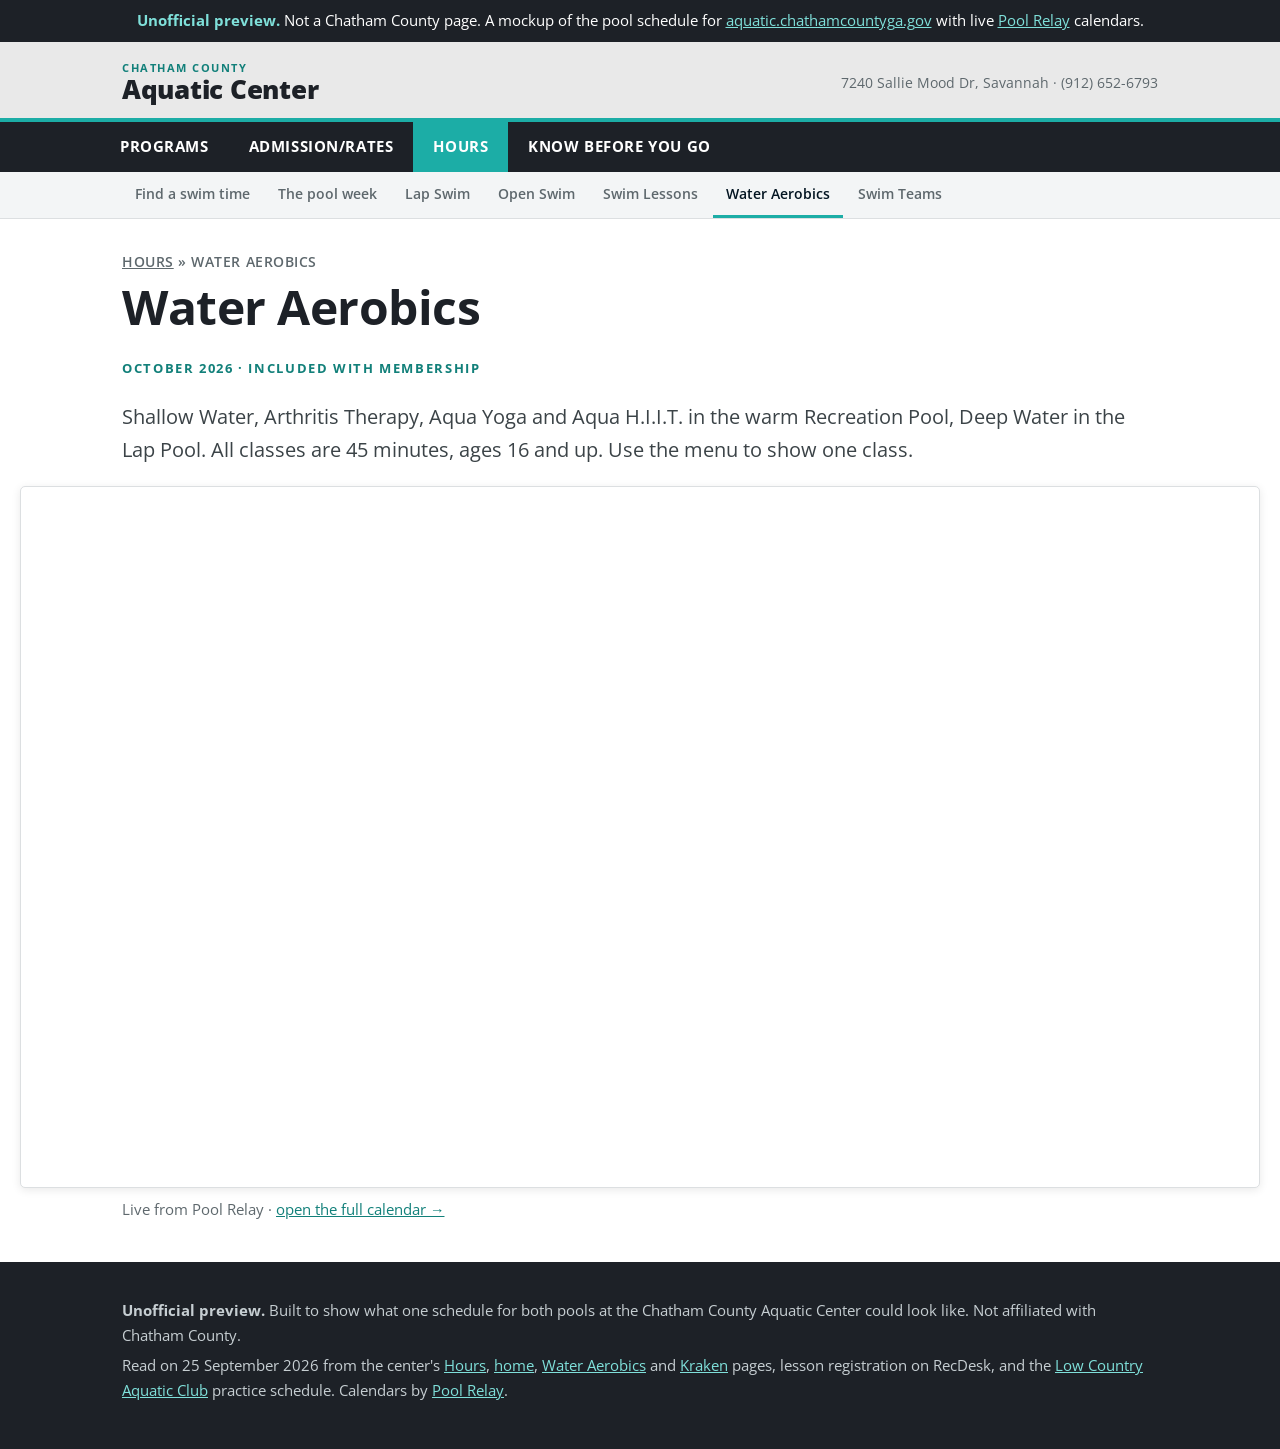
<file: water-aerobics.html>
<!DOCTYPE html>
<!--
  UNOFFICIAL PREVIEW. Not a Chatham County website.
  Generated by build.py — edit that, not this file.
-->
<html lang="en">
<head>
<meta charset="utf-8">
<meta name="viewport" content="width=device-width, initial-scale=1">
<meta name="robots" content="noindex, nofollow">
<title>Water Aerobics — Chatham County Aquatic Center (preview)</title>
<meta name="description" content="Water aerobics classes in both pools.">
<link rel="preconnect" href="https://fonts.googleapis.com">
<link rel="preconnect" href="https://fonts.gstatic.com" crossorigin>
<link href="https://fonts.googleapis.com/css2?family=Open+Sans:wght@400;600;700;800&display=swap" rel="stylesheet">
<link rel="stylesheet" href="style.css">
</head>
<body>

<div class="ribbon">
  <b>Unofficial preview.</b> Not a Chatham County page. A mockup of the pool schedule for
  <a href="https://aquatic.chathamcountyga.gov/" target="_blank" rel="noopener">aquatic.chathamcountyga.gov</a> with live
  <a href="https://www.poolrelay.com" target="_blank" rel="noopener">Pool&nbsp;Relay</a> calendars.
</div>

<header class="brandbar">
  <div class="wrap inner">
    <a class="mark" href="index.html"><span class="city">CHATHAM COUNTY</span>Aquatic Center</a>
    <div class="tel">7240 Sallie Mood Dr, Savannah &middot; (912) 652-6793</div>
  </div>
</header>

<nav class="main">
  <ul>
    <li><a href="https://aquatic.chathamcountyga.gov/Programs/SwimLessonsGroup" target="_blank" rel="noopener">Programs</a></li>
    <li><a href="https://aquatic.chathamcountyga.gov/Resources/AdmissionRates" target="_blank" rel="noopener">Admission/Rates</a></li>
    <li class="on"><a href="index.html">Hours</a></li>
    <li><a href="https://aquatic.chathamcountyga.gov/Resources/KnowBeforeYouGo" target="_blank" rel="noopener">Know Before You Go</a></li>
  </ul>
</nav>

<nav class="sub">
  <ul>
    <li><a href="index.html">Find a swim time</a></li>
    <li><a href="week.html">The pool week</a></li>
    <li><a href="lap-swim.html">Lap Swim</a></li>
    <li><a href="open-swim.html">Open Swim</a></li>
    <li><a href="swim-lessons.html">Swim Lessons</a></li>
    <li class="on"><a href="water-aerobics.html">Water Aerobics</a></li>
    <li><a href="swim-teams.html">Swim Teams</a></li>
  </ul>
</nav>

<section class="wrap hero">
  <div class="crumb"><a href="index.html">Hours</a> &raquo; Water Aerobics</div>
  <h1>Water Aerobics</h1>
  <p class="kicker">October 2026 &middot; included with membership</p>
  <p class="lead">Shallow Water, Arthritis Therapy, Aqua Yoga and Aqua H.I.I.T. in the warm Recreation
  Pool, Deep Water in the Lap Pool. All classes are 45 minutes, ages 16 and up. Use the menu to show one
  class.</p>

  <div class="cal ">
    <iframe width="100%" height="640" src="https://www.poolrelay.com/embed/CtqIZEw9hI2NZoYVkIBSmN"
            title="Chatham County Aquatic Center — water aerobics" loading="lazy"></iframe>
  </div>
  <p class="capt">Live from Pool Relay &middot;
    <a href="https://www.poolrelay.com/v/CtqIZEw9hI2NZoYVkIBSmN" target="_blank" rel="noopener">open the full calendar &rarr;</a>
  </p>

</section>


<footer>
  <div class="wrap">
    <p><strong>Unofficial preview.</strong> Built to show what one schedule for both pools at the Chatham
    County Aquatic Center could look like. Not affiliated with Chatham County.</p>
    <p>Read on 25 September 2026 from the center's <a href="https://aquatic.chathamcountyga.gov/Resources/Hours" target="_blank" rel="noopener">Hours</a>,
    <a href="https://aquatic.chathamcountyga.gov/" target="_blank" rel="noopener">home</a>,
    <a href="https://aquatic.chathamcountyga.gov/Programs/WaterAerobics" target="_blank" rel="noopener">Water Aerobics</a> and
    <a href="https://aquatic.chathamcountyga.gov/Programs/Kraken" target="_blank" rel="noopener">Kraken</a> pages, lesson registration on
    RecDesk, and the <a href="https://www.swimlcac.com/swimteam" target="_blank" rel="noopener">Low Country
    Aquatic Club</a> practice schedule. Calendars by
    <a href="https://www.poolrelay.com" target="_blank" rel="noopener">Pool Relay</a>.</p>
  </div>
</footer>

</body>
</html>
</file>
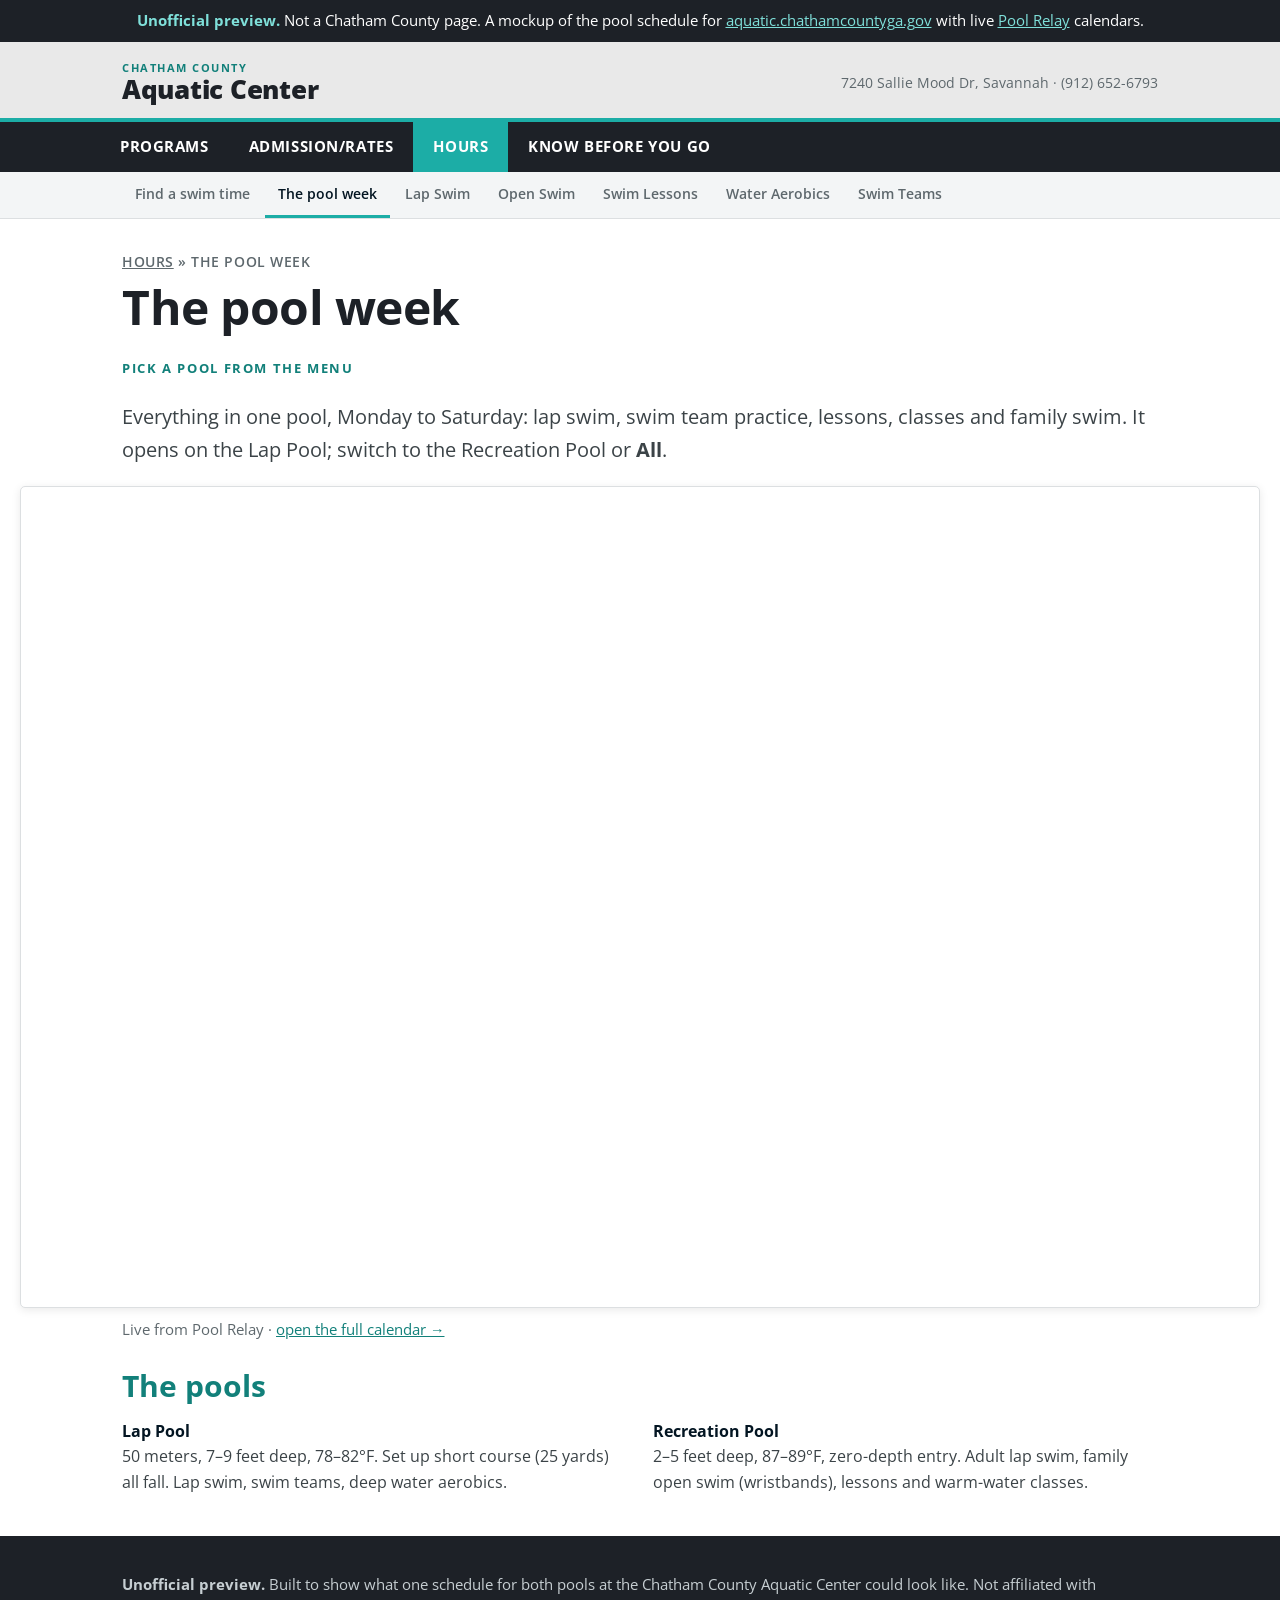
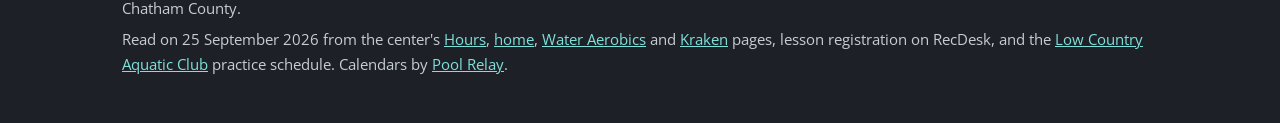
<file: week.html>
<!DOCTYPE html>
<!--
  UNOFFICIAL PREVIEW. Not a Chatham County website.
  Generated by build.py — edit that, not this file.
-->
<html lang="en">
<head>
<meta charset="utf-8">
<meta name="viewport" content="width=device-width, initial-scale=1">
<meta name="robots" content="noindex, nofollow">
<title>The pool week — Chatham County Aquatic Center (preview)</title>
<meta name="description" content="Everything in one pool for the week.">
<link rel="preconnect" href="https://fonts.googleapis.com">
<link rel="preconnect" href="https://fonts.gstatic.com" crossorigin>
<link href="https://fonts.googleapis.com/css2?family=Open+Sans:wght@400;600;700;800&display=swap" rel="stylesheet">
<link rel="stylesheet" href="style.css">
</head>
<body>

<div class="ribbon">
  <b>Unofficial preview.</b> Not a Chatham County page. A mockup of the pool schedule for
  <a href="https://aquatic.chathamcountyga.gov/" target="_blank" rel="noopener">aquatic.chathamcountyga.gov</a> with live
  <a href="https://www.poolrelay.com" target="_blank" rel="noopener">Pool&nbsp;Relay</a> calendars.
</div>

<header class="brandbar">
  <div class="wrap inner">
    <a class="mark" href="index.html"><span class="city">CHATHAM COUNTY</span>Aquatic Center</a>
    <div class="tel">7240 Sallie Mood Dr, Savannah &middot; (912) 652-6793</div>
  </div>
</header>

<nav class="main">
  <ul>
    <li><a href="https://aquatic.chathamcountyga.gov/Programs/SwimLessonsGroup" target="_blank" rel="noopener">Programs</a></li>
    <li><a href="https://aquatic.chathamcountyga.gov/Resources/AdmissionRates" target="_blank" rel="noopener">Admission/Rates</a></li>
    <li class="on"><a href="index.html">Hours</a></li>
    <li><a href="https://aquatic.chathamcountyga.gov/Resources/KnowBeforeYouGo" target="_blank" rel="noopener">Know Before You Go</a></li>
  </ul>
</nav>

<nav class="sub">
  <ul>
    <li><a href="index.html">Find a swim time</a></li>
    <li class="on"><a href="week.html">The pool week</a></li>
    <li><a href="lap-swim.html">Lap Swim</a></li>
    <li><a href="open-swim.html">Open Swim</a></li>
    <li><a href="swim-lessons.html">Swim Lessons</a></li>
    <li><a href="water-aerobics.html">Water Aerobics</a></li>
    <li><a href="swim-teams.html">Swim Teams</a></li>
  </ul>
</nav>

<section class="wrap hero">
  <div class="crumb"><a href="index.html">Hours</a> &raquo; The pool week</div>
  <h1>The pool week</h1>
  <p class="kicker">Pick a pool from the menu</p>
  <p class="lead">Everything in one pool, Monday to Saturday: lap swim, swim team practice, lessons,
  classes and family swim. It opens on the Lap Pool; switch to the Recreation Pool or <strong>All</strong>.</p>

  <div class="cal tall">
    <iframe width="100%" height="640" src="https://www.poolrelay.com/embed/AAsteRpnoYZ3rQmcNYADY3"
            title="Chatham County Aquatic Center — the pool week" loading="lazy"></iframe>
  </div>
  <p class="capt">Live from Pool Relay &middot;
    <a href="https://www.poolrelay.com/v/AAsteRpnoYZ3rQmcNYADY3" target="_blank" rel="noopener">open the full calendar &rarr;</a>
  </p>

</section>

<section class="wrap">
  <h2>The pools</h2>
  <div class="facts">
    <div><b>Lap Pool</b>50 meters, 7&ndash;9 feet deep, 78&ndash;82&deg;F. Set up short course (25 yards)
    all fall. Lap swim, swim teams, deep water aerobics.</div>
    <div><b>Recreation Pool</b>2&ndash;5 feet deep, 87&ndash;89&deg;F, zero-depth entry. Adult lap swim,
    family open swim (wristbands), lessons and warm-water classes.</div>
  </div>
</section>


<footer>
  <div class="wrap">
    <p><strong>Unofficial preview.</strong> Built to show what one schedule for both pools at the Chatham
    County Aquatic Center could look like. Not affiliated with Chatham County.</p>
    <p>Read on 25 September 2026 from the center's <a href="https://aquatic.chathamcountyga.gov/Resources/Hours" target="_blank" rel="noopener">Hours</a>,
    <a href="https://aquatic.chathamcountyga.gov/" target="_blank" rel="noopener">home</a>,
    <a href="https://aquatic.chathamcountyga.gov/Programs/WaterAerobics" target="_blank" rel="noopener">Water Aerobics</a> and
    <a href="https://aquatic.chathamcountyga.gov/Programs/Kraken" target="_blank" rel="noopener">Kraken</a> pages, lesson registration on
    RecDesk, and the <a href="https://www.swimlcac.com/swimteam" target="_blank" rel="noopener">Low Country
    Aquatic Club</a> practice schedule. Calendars by
    <a href="https://www.poolrelay.com" target="_blank" rel="noopener">Pool Relay</a>.</p>
  </div>
</footer>

</body>
</html>
</file>
<file: style.css>
/* Chatham County Aquatic Center — Pool Relay preview.
   Shared by every preview page. */

:root{
  --cyan:    #00857d;
  --cyan-d:  #005f59;
  --charcoal:#005f59;
  --gold:    #f47920;
  --ink:     #031522;
  --muted:   #5e686d;
  --rule:    #dcdfe1;
  --wash:    #f3f5f6;
  --card:    #ededed;
  --font:  "Open Sans", Arial, -apple-system, BlinkMacSystemFont, "Segoe UI", Helvetica, Arial, sans-serif;
  --slab:  "Open Sans", Arial, Helvetica, sans-serif;
}
*,*::before,*::after{ box-sizing:border-box }
html{ -webkit-text-size-adjust:100% }
body{ margin:0; background:#fff; color:var(--ink); font-family:var(--font); font-size:17px; line-height:1.65 }
img{ max-width:100%; display:block }
a{ color:var(--cyan-d) }
h1,h2,h3{ font-family:var(--slab); line-height:1.2; margin:0 0 .5em }
h1{ font-size:clamp(30px,5.4vw,48px); letter-spacing:-.01em }
h2{ font-size:clamp(22px,3.4vw,30px); margin-top:0 }
h3{ font-size:19px }
.wrap{ max-width:1080px; margin:0 auto; padding:0 22px }

.ribbon{ background:#22282b; color:#fff; font-size:14.5px; line-height:1.55;
  padding:10px 20px; text-align:center }
.ribbon b{ color:var(--gold) }
.ribbon a{ color:#bfe79a }

.brandbar{ padding:20px 0 16px }
.brandbar .inner{ display:flex; align-items:center; gap:14px; flex-wrap:wrap }
.mark{ font-family:var(--slab); font-weight:700; letter-spacing:-.01em;
  font-size:30px; line-height:1; color:#111; text-decoration:none }
.mark .city{ display:block; font-family:var(--font); font-weight:700; font-size:11px;
  letter-spacing:.14em; color:var(--muted); margin-bottom:3px }
.mark .plus{ color:var(--gold) }
.brandbar .tel{ margin-left:auto; font-size:14px; color:var(--muted) }

nav.main{ background:var(--cyan) }
nav.main ul{ list-style:none; margin:0 auto; padding:0; display:flex; flex-wrap:wrap;
  max-width:1080px }
nav.main a{ display:block; padding:13px 20px; color:#08343f; text-decoration:none;
  font-weight:700; font-size:14.5px; letter-spacing:.05em; text-transform:uppercase }
nav.main a:hover{ background:rgba(255,255,255,.28) }
nav.main .on a{ background:var(--charcoal); color:#fff }

/* Sub-nav across the seven preview pages. */
nav.sub{ border-bottom:1px solid var(--rule); background:var(--wash) }
nav.sub ul{ list-style:none; margin:0 auto; padding:0 22px; display:flex; flex-wrap:wrap;
  gap:2px; max-width:1080px }
nav.sub a{ display:block; padding:10px 13px; text-decoration:none; color:var(--muted);
  font-weight:600; font-size:14px; border-bottom:3px solid transparent }
nav.sub a:hover{ color:var(--cyan-d) }
nav.sub .on a{ color:var(--ink); border-bottom-color:var(--cyan) }

.crumb{ font-size:13.5px; color:var(--muted); letter-spacing:.04em;
  text-transform:uppercase; padding:22px 0 4px; font-weight:600 }
.crumb a{ color:var(--muted) }

section{ padding:14px 0 36px }
.lead{ font-size:20px; color:#3b4347 }
.kicker{ font-family:var(--font); font-weight:700; font-size:12.5px; letter-spacing:.13em;
  text-transform:uppercase; color:var(--cyan-d); margin:0 0 6px }
.hero{ padding-top:10px }

/* A week of twenty lanes needs more width than a column of prose does, so the
   calendars break out of the text measure and center on the viewport. */
.cal{ border:1px solid var(--rule); border-radius:5px; overflow:hidden;
  box-shadow:0 2px 10px rgba(0,0,0,.09); background:#fff; margin:20px 0 10px;
  position:relative; left:50%; transform:translateX(-50%);
  width:min(1460px, calc(100vw - 40px)) }
.cal iframe{ width:100%; height:700px; border:0; display:block }
.cal.short iframe{ height:560px }
.capt{ font-size:14.5px; color:var(--muted); margin:0 0 26px }

.note{ border:1px solid var(--rule); border-left:5px solid var(--cyan);
  background:var(--wash); padding:16px 20px; margin:22px 0; font-size:16px }
.note .hd{ font-weight:700; display:block; margin-bottom:.25em; font-family:var(--slab) }

/* The dark band that carries a page's argument. */
.trail{ background:#22282b; color:#e6ebee; padding:32px 0 36px }
.trail h2{ color:#fff }
.trail .q{ font-family:var(--slab); font-size:clamp(19px,2.6vw,25px); color:#fff;
  margin:0 0 18px; font-weight:600 }
.trail p{ color:#b9c3c9 }
.trail ol, .trail ul{ margin:0; padding-left:22px; color:#b9c3c9; font-size:16px }
.trail li{ margin:.4em 0 }
.trail b, .trail strong{ color:#fff }
.trail .answer{ margin-top:22px; padding:15px 19px; background:rgba(156,207,90,.14);
  border-left:4px solid var(--cyan); color:#eaf6fa; font-size:16.5px }
.trail .answer b{ color:#fff }

.cards{ display:grid; grid-template-columns:repeat(auto-fit,minmax(232px,1fr)); gap:22px;
  margin:18px 0 6px }
.cards.pair{ grid-template-columns:repeat(auto-fit,minmax(260px,1fr)); max-width:620px }
.card{ background:var(--card); display:flex; flex-direction:column;
  color:inherit; text-decoration:none }
a.card:hover{ box-shadow:0 2px 12px rgba(0,0,0,.14) }
.card .pic{ height:118px; background:linear-gradient(140deg,#5fbf8a,#0f5638);
  border-bottom:5px solid var(--gold) }
.card .pic.b{ background:linear-gradient(140deg,#7fd0a8,#2b8f68) }
.card .pic.c{ background:linear-gradient(140deg,#f6c96b,#d98b1d) }
.card .pic.d{ background:linear-gradient(140deg,#c9a6e8,#7b4fb0) }
.card .pic.e{ background:linear-gradient(140deg,#8fb4e8,#2e5fa8) }
.card .pic.f{ background:linear-gradient(140deg,#f2a3a3,#c04a4a) }
.card .pic.g{ background:linear-gradient(140deg,#b6a2e0,#5b2c87) }
.card .pic.h{ background:linear-gradient(140deg,#7fc7e8,#0070c0) }
.card .pic.i{ background:linear-gradient(140deg,#d9b8ea,#af7ac5) }
.card .pic.j{ background:linear-gradient(140deg,#8adad6,#16a5a5) }
.card .body{ padding:15px 18px 18px }
.card h3{ margin:0 0 .3em; font-size:19px }
.card p{ margin:0; font-size:15.5px; color:#4a5459 }
.card .already{ margin-top:11px; padding-top:10px; border-top:1px solid #d6d6d6;
  font-size:14px; color:var(--cyan-d); font-weight:600 }

table.sched{ width:100%; border-collapse:collapse; margin:14px 0 8px; font-size:16px }
table.sched th, table.sched td{ border:1px solid var(--rule); padding:9px 12px; text-align:left }
table.sched th{ background:var(--wash); font-weight:700; font-size:14px;
  text-transform:uppercase; letter-spacing:.04em }
table.sched td.n{ text-align:center; font-variant-numeric:tabular-nums; font-weight:600 }
.scroller{ overflow-x:auto }

.qa{ margin:0; padding:0; list-style:none }
.qa li{ border-top:1px solid var(--rule); padding:15px 0 }
.qa li:last-child{ border-bottom:1px solid var(--rule) }
.qa .q{ font-weight:700; font-family:var(--slab) }
.qa .a{ color:var(--muted); font-size:16px }
.tag{ display:inline-block; font-size:11.5px; font-weight:700; letter-spacing:.07em;
  text-transform:uppercase; padding:2px 8px; border-radius:3px; vertical-align:2px;
  margin-right:8px }
.tag.ours{ background:#fdecc8; color:#7a5200 }
.tag.clash{ background:#fbdcdc; color:#8e2020 }
.tag.gap{ background:#e2e6ea; color:#3d4a52 }

footer{ background:#22282b; color:#c6ced2; margin-top:40px; padding:30px 0 40px; font-size:15px }
footer a{ color:#bfe79a }
footer .wrap > p{ margin:.4em 0 }

/* Chatham County: a light gray bar with a teal rule, a near-black nav, teal accents. */
:root{ --teal:#1cada6; --teal-d:#12807a; --night:#1d2127; --cyan:#1cada6; --cyan-d:#12807a; --gold:#1cada6 }
.brandbar{ background:#e9e9e9; border-bottom:4px solid var(--teal) }
.mark{ color:var(--night); font-size:26px; font-weight:800 }
.mark .city{ color:var(--teal-d) }
nav.main{ background:var(--night) }
nav.main a{ color:#fff; letter-spacing:.04em }
nav.main a:hover{ background:rgba(255,255,255,.12) }
nav.main .on a{ background:var(--teal); color:#fff }
nav.sub .on a{ border-bottom-color:var(--teal) }
.trail, footer, .ribbon{ background:var(--night) }
.trail p, .trail ol, .trail ul{ color:#c9d3d6 }
.trail .answer{ background:rgba(28,173,166,.16); border-left-color:var(--teal) }
footer a, .ribbon a{ color:#7fe0da }
.ribbon b{ color:#7fe0da }
h1{ color:var(--night) } h2{ color:var(--teal-d) } .trail h2{ color:#fff }
.kicker{ color:var(--teal-d) }
.facts{ display:grid; grid-template-columns:repeat(auto-fit,minmax(220px,1fr)); gap:14px 26px;
  margin:10px 0 4px; font-size:15.5px; color:#3b4347 }
.facts b{ display:block; color:var(--ink) }
.card .pic{ border-bottom-color:var(--teal) }
.card .pic.lap{ background:linear-gradient(140deg,#7fb2ee,#1f7ae0) }
.card .pic.les{ background:linear-gradient(140deg,#8be0a4,#27ae60) }
.card .pic.team{ background:linear-gradient(140deg,#8a9bd6,#1b2a57) }
.card .pic.fit{ background:linear-gradient(140deg,#c9a6e8,#8e44ad) }
.card .pic.open{ background:linear-gradient(140deg,#ffe08a,#f4b400) }
.card .pic.loc{ background:linear-gradient(140deg,#7fe0da,#12807a) }
.try{ display:grid; grid-template-columns:repeat(auto-fit,minmax(250px,1fr)); gap:14px 22px; margin:14px 0 4px }
.try div{ border:1px solid var(--rule); border-top:4px solid var(--teal); padding:12px 16px; font-size:15.5px; background:#fff }
.try b{ display:block; font-family:var(--slab); color:var(--night) }
.cal.tall iframe{ height:820px }
</file>
